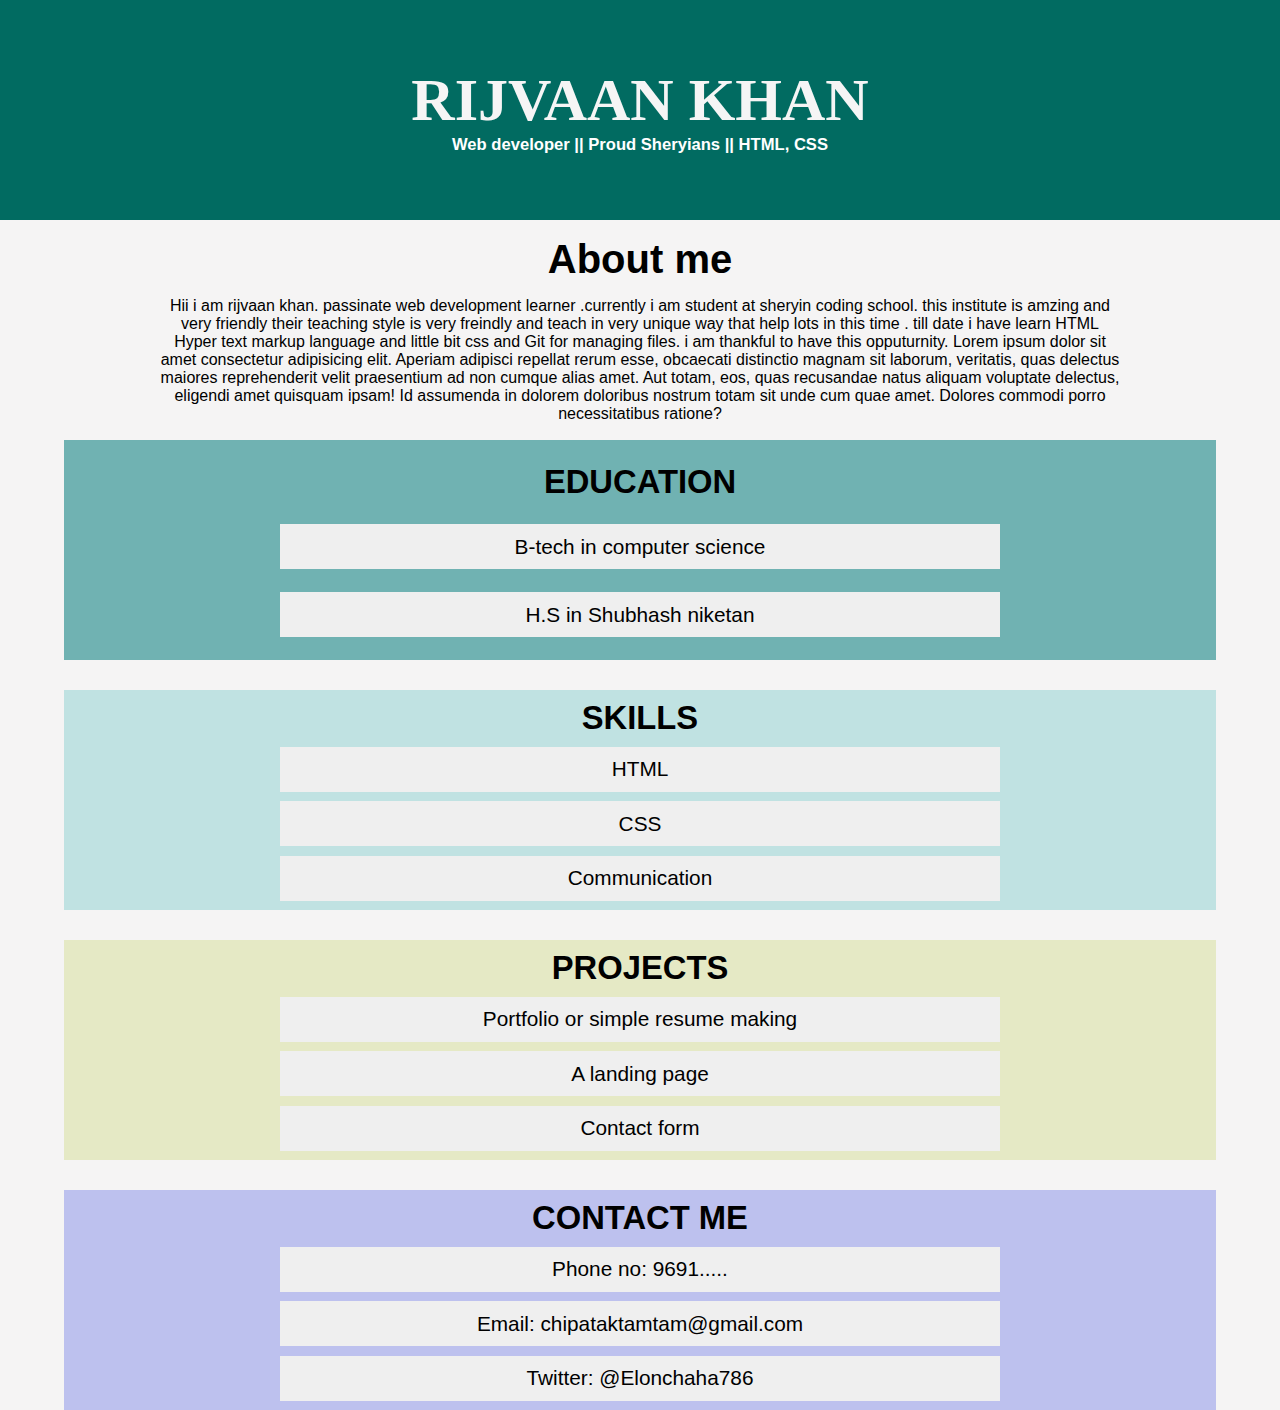
<file: about.html>
<!DOCTYPE html>
<html lang="en">
<head>
    <meta charset="UTF-8">
    <meta name="viewport" content="width=device-width, initial-scale=1.0">
    <title> My Portfolio</title>
    <link rel="stylesheet" href="about.css">
</head>

<body>
    <div class="container">
       <div class="nameplate">
        <h1>RIJVAAN KHAN</h1>
        <h5>Web developer || Proud Sheryians || HTML, CSS</h5>
       </div>
       <div class="aboutme">
        <h3>About me</h3>
        <p>Hii i am rijvaan khan. passinate web development learner .currently i am student at sheryin coding school. 
            this institute is amzing and very friendly their teaching style is very freindly and teach in very unique
             way that help lots in this time . till date i have learn HTML Hyper text markup language and little bit css
            and Git for managing files. i am thankful to have this opputurnity. Lorem ipsum dolor sit amet consectetur adipisicing elit. Aperiam adipisci repellat rerum esse, obcaecati distinctio magnam sit laborum, veritatis, quas delectus maiores reprehenderit velit praesentium ad non cumque alias amet.
            Aut totam, eos, quas recusandae natus aliquam voluptate delectus, eligendi amet quisquam ipsam! Id assumenda in dolorem doloribus nostrum totam sit unde cum quae amet. Dolores commodi porro necessitatibus ratione? </p>
       </div>
       <div class="educa">
        <h3>EDUCATION</h3>
        <button>B-tech in computer science</button>
        <button>H.S in Shubhash niketan</button>

       </div>
        <div class="skills">
        <h3>SKILLS</h3>
        <button>HTML</button>
        <button>CSS</button>
        <button>Communication</button>
       </div>

         <div class="proj">
        <h3>PROJECTS</h3>
        <button>Portfolio or simple resume making</button>
        <button>A landing page</button>
        <button>Contact form</button>
       </div>

         <div class="cnts">
        <h3>CONTACT ME</h3>
        <button>Phone no: 9691.....</button>
        <button>Email: chipataktamtam@gmail.com</button>
        <button>Twitter: @Elonchaha786</button>
       </div>
    </div>
</body>
</html>
</file>
<file: about.css>
*{
        margin: 0;
        padding: 0;
        box-sizing: border-box;
    }
    body {
        background: rgb(245, 244, 244);
        height: 100vh;
        width: 100%;   
       font-family: sans-serif;
    }

    .container {
        display: flex;
        /* height: 100vh; */
        flex-direction: column;
        justify-content: flex-start;
        align-items: center;
    }
    .nameplate {
        height: 220px; 
        width: 100%;   
        display: flex;
        justify-content: center;
        flex-direction: column;
        align-items: center;
        font-size: 1.25rem;
        color: white;
        background: #016B61;
    }
    .nameplate h1 {
        font-size: 60px;
        font-family: none;
        color: whitesmoke;
    }

    .aboutme{
        height: 220px;
        width: 75%;
        text-align: center;
        display: flex;
        justify-content: center;
        flex-direction: column;
        gap: 15px;
        align-items: center;
    }
    .aboutme h3 {
        font-size: 2.5rem;
    }

    .educa {
        height: 220px;
        display: flex;
        width: 90%;
        justify-content: space-evenly;
        flex-direction: column;
        align-items: center;
        font-size: 1.75rem;
        background:  #70B2B2;
    }
    .educa button {
        height: 45px;
        border: none;
        width: 720px;
        font-size: 1.3rem;
    }
    .skills {
        height: 220px;
        display: flex;
        width: 90%;
        justify-content: space-evenly;
        flex-direction: column;
        align-items: center;
        margin-top: 30px;
        font-size: 1.75rem;
        background: #c0e2e2 ;
    }
    .skills button {
        height: 45px;
        border: none;
        width: 720px;
        font-size: 1.3rem;
    }

     .proj {
        height: 220px;
        display: flex;
        width: 90%;
        justify-content: space-evenly;
        flex-direction: column;
        align-items: center;
        margin-top: 30px;
        font-size: 1.75rem;
        background: #E5E9C5 ;
    }
    .proj button {
        height: 45px;
        border: none;
        width: 720px;
        font-size: 1.3rem;
    }

    .cnts {
        height: 220px;
        display: flex;
        width: 90%;
        justify-content: space-evenly;
        flex-direction: column;
        align-items: center;
        margin-top: 30px;
        font-size: 1.75rem;
        background: #bdc1ee ;
    }
    .cnts button {
        height: 45px;
        border: none;
        width: 720px;
        font-size: 1.3rem;
    }
</file>
<file: firstpage/about.css>
*{
        margin: 0;
        padding: 0;
        box-sizing: border-box;
    }
    body {
        background: rgb(245, 244, 244);
        height: 100vh;
        width: 100%;   
       font-family: sans-serif;
    }

    .container {
        display: flex;
        /* height: 100vh; */
        flex-direction: column;
        justify-content: flex-start;
        align-items: center;
    }
    .nameplate {
        height: 220px; 
        width: 100%;   
        display: flex;
        justify-content: center;
        flex-direction: column;
        align-items: center;
        font-size: 1.25rem;
        color: white;
        background: #016B61;
    }
    .nameplate h1 {
        font-size: 60px;
        font-family: none;
        color: whitesmoke;
    }

    .aboutme{
        height: 220px;
        width: 75%;
        text-align: center;
        display: flex;
        justify-content: center;
        flex-direction: column;
        gap: 15px;
        align-items: center;
    }
    .aboutme h3 {
        font-size: 2.5rem;
    }

    .educa {
        height: 220px;
        display: flex;
        width: 90%;
        justify-content: space-evenly;
        flex-direction: column;
        align-items: center;
        font-size: 1.75rem;
        background:  #70B2B2;
    }
    .educa button {
        height: 45px;
        border: none;
        width: 720px;
        font-size: 1.3rem;
    }
    .skills {
        height: 220px;
        display: flex;
        width: 90%;
        justify-content: space-evenly;
        flex-direction: column;
        align-items: center;
        margin-top: 30px;
        font-size: 1.75rem;
        background: #c0e2e2 ;
    }
    .skills button {
        height: 45px;
        border: none;
        width: 720px;
        font-size: 1.3rem;
    }

     .proj {
        height: 220px;
        display: flex;
        width: 90%;
        justify-content: space-evenly;
        flex-direction: column;
        align-items: center;
        margin-top: 30px;
        font-size: 1.75rem;
        background: #E5E9C5 ;
    }
    .proj button {
        height: 45px;
        border: none;
        width: 720px;
        font-size: 1.3rem;
    }

    .cnts {
        height: 220px;
        display: flex;
        width: 90%;
        justify-content: space-evenly;
        flex-direction: column;
        align-items: center;
        margin-top: 30px;
        font-size: 1.75rem;
        background: #bdc1ee ;
    }
    .cnts button {
        height: 45px;
        border: none;
        width: 720px;
        font-size: 1.3rem;
    }
</file>
